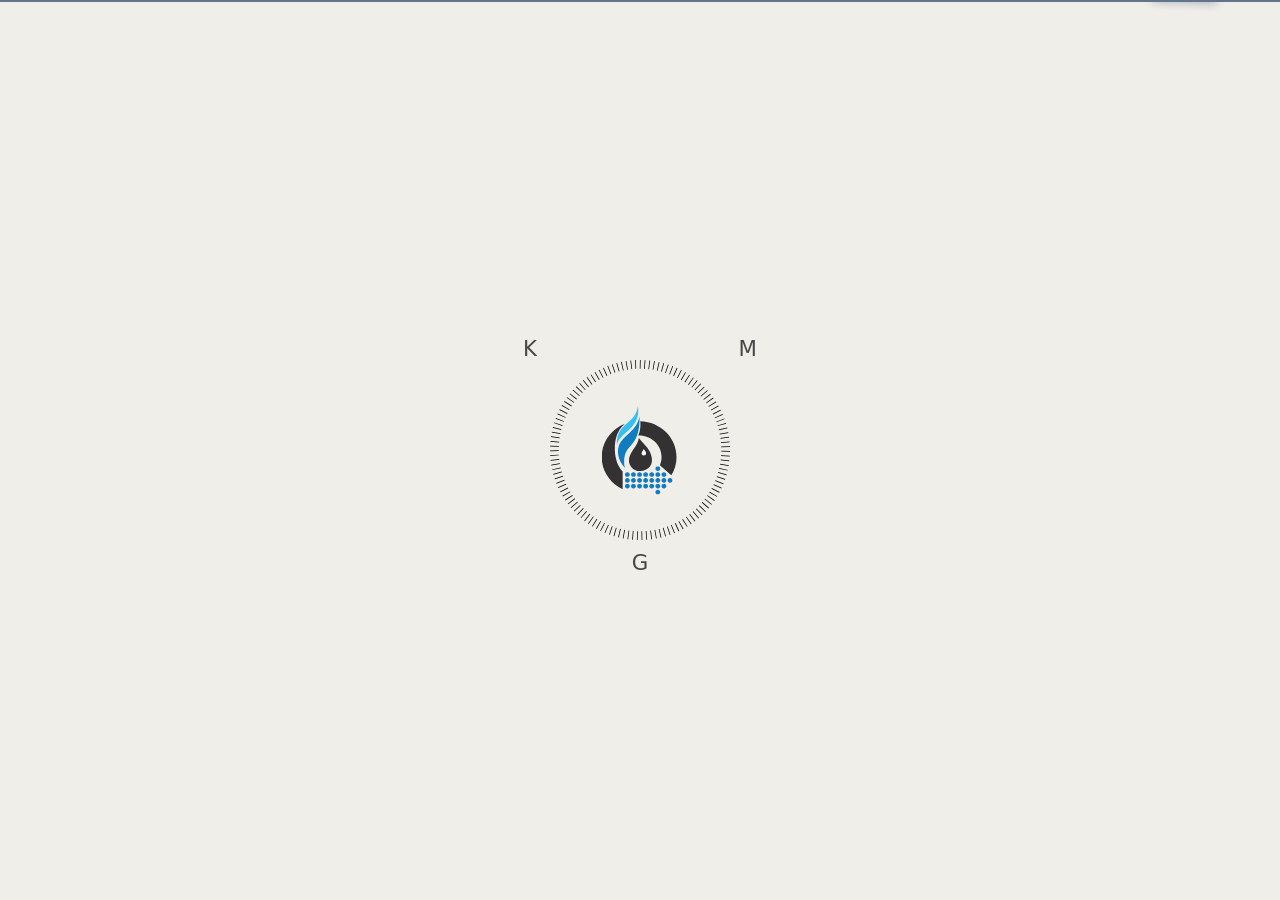
<file: admin/index.html>
<!doctype html>
<html lang="en">
  <head>
    <meta charset="UTF-8" />
    <link rel="icon" type="image/svg+xml" href="./images/logo-p.svg" />
    <meta name="viewport" content="width=device-width, initial-scale=1.0" />

    <!-- Primary Meta Tags -->
    <title>KMG Admin</title>
    <meta name="title" content="KMG Admin" />
    <meta name="description" content="Панель управления ҚазМұнайГаз" />

    <!-- Open Graph / Facebook -->
    <meta property="og:type" content="website" />
    <meta property="og:url" content="https://uapovvs.github.io/KMG/admin/" />
    <meta property="og:title" content="KMG Admin" />
    <meta property="og:description" content="Панель управления ҚазМұнайГаз" />
    <meta property="og:image" content="https://uapovvs.github.io/KMG/admin/images/KazMunayGas_logo.svg" />

    <!-- Twitter -->
    <meta property="twitter:card" content="summary" />
    <meta property="twitter:url" content="https://uapovvs.github.io/KMG/admin/" />
    <meta property="twitter:title" content="KMG Admin" />
    <meta property="twitter:description" content="Панель управления ҚазМұнайГаз" />
    <meta property="twitter:image" content="https://uapovvs.github.io/KMG/admin/images/KazMunayGas_logo.svg" />

    <!-- font family -->
    <link rel="preconnect" href="https://fonts.googleapis.com" />
    <link rel="preconnect" href="https://fonts.gstatic.com" crossorigin />
    <link
      href="https://fonts.googleapis.com/css2?family=Inter:ital,opsz,wght@0,14..32,100..900;1,14..32,100..900&family=Manrope:wght@200..800&display=swap"
      rel="stylesheet"
    />

    <meta name="theme-color" content="#fff" />
    <style>
      .preloader_container {
        position: fixed;
        top: 0; left: 0;
        width: 100vw; height: 100vh;
        z-index: 9999999;
        background: #f0eee9;
        display: flex;
        justify-content: center;
        align-items: center;
        transform-origin: center center;
        will-change: transform, opacity;
        transition: transform 0.8s cubic-bezier(0.7,0,0.3,1), opacity 0.6s ease;
      }
      .preloader_container.zoom-out {
        transform: scale(30);
        opacity: 0;
        pointer-events: none;
      }
      .preloader {
        position: relative;
        width: 180px;
        height: 180px;
        display: flex;
        justify-content: center;
        align-items: center;
      }
      .preloader .circle {
        position: absolute;
        width: 100%; height: 100%;
        z-index: 1;
        animation: spin-loader 12s linear infinite;
      }
      @keyframes spin-loader {
        from { transform: rotate(0deg); }
        to   { transform: rotate(360deg); }
      }
      .preloader_letters {
        position: absolute;
        width: 130%; height: 130%;
        top: -15%; left: -15%;
        z-index: 10;
        font-size: 16pt;
        color: #484745;
        font-family: system-ui, sans-serif;
      }
      @keyframes fadeIn {
        from { opacity: 0; }
        to   { opacity: 1; }
      }
      .preloader_letters div {
        position: absolute;
        opacity: 0;
        animation: fadeIn 0.3s ease forwards;
      }
      .preloader_letters .k { top: 0; left: 0;   animation-delay: 0.2s; }
      .preloader_letters .m { top: 0; right: 0;  animation-delay: 0.5s; }
      .preloader_letters .g { bottom: -12px; left: 50%; transform: translateX(-50%); animation-delay: 0.8s; }
      .preloader .logo {
        position: absolute;
        height: 90px;
        top: 50%;
        left: 50%;
        transform: translate(-50%, -50%);
        z-index: 5;
      }
    </style>
    <script type="module" crossorigin src="./assets/index-D6A8mwDC.js"></script>
    <link rel="modulepreload" crossorigin href="./assets/jsx-runtime-DS8q4l0i.js">
    <link rel="modulepreload" crossorigin href="./assets/useRouter-DpIhFklY.js">
    <link rel="modulepreload" crossorigin href="./assets/useStore-DsYzbB-M.js">
    <link rel="modulepreload" crossorigin href="./assets/react-dom-DhmXXS0w.js">
    <link rel="modulepreload" crossorigin href="./assets/link-BcyGb5ve.js">
    <link rel="modulepreload" crossorigin href="./assets/matchContext-CZLC4esT.js">
    <link rel="modulepreload" crossorigin href="./assets/useSearch-CuoFK188.js">
    <link rel="modulepreload" crossorigin href="./assets/useNavigate-D89igNC7.js">
    <link rel="modulepreload" crossorigin href="./assets/redirect-dE0wk0WH.js">
    <link rel="modulepreload" crossorigin href="./assets/route-BHBah3kW.js">
    <link rel="modulepreload" crossorigin href="./assets/preload-helper-Do0chd5j.js">
    <link rel="modulepreload" crossorigin href="./assets/Match-BHhZ3sbS.js">
    <link rel="modulepreload" crossorigin href="./assets/createLucideIcon-BzFxKnGL.js">
    <link rel="modulepreload" crossorigin href="./assets/arrow-right-YIF2Hhpq.js">
    <link rel="modulepreload" crossorigin href="./assets/circle-question-mark-CCl-fu2J.js">
    <link rel="modulepreload" crossorigin href="./assets/circle-BYG_77Ru.js">
    <link rel="modulepreload" crossorigin href="./assets/data-BsNeFAA6.js">
    <link rel="modulepreload" crossorigin href="./assets/client-CRhCPZKl.js">
    <link rel="modulepreload" crossorigin href="./assets/dist-55mhO-BA.js">
    <link rel="modulepreload" crossorigin href="./assets/zod-g0MnCZ7b.js">
    <link rel="modulepreload" crossorigin href="./assets/cookies-Cw-hvRBQ.js">
    <link rel="modulepreload" crossorigin href="./assets/font-provider-T9Ivrjbp.js">
    <link rel="modulepreload" crossorigin href="./assets/dist-BRRhV8uc.js">
    <link rel="modulepreload" crossorigin href="./assets/direction-provider-s_1Sf4B1.js">
    <link rel="modulepreload" crossorigin href="./assets/theme-provider-TgSIszs7.js">
    <link rel="modulepreload" crossorigin href="./assets/utils-D_stf533.js">
    <link rel="modulepreload" crossorigin href="./assets/button-CNtW_THu.js">
    <link rel="modulepreload" crossorigin href="./assets/general-error-DT50oUcF.js">
    <link rel="modulepreload" crossorigin href="./assets/not-found-error-DwaheGbE.js">
    <link rel="modulepreload" crossorigin href="./assets/_error-CvQlUbDH.js">
    <link rel="modulepreload" crossorigin href="./assets/user-management-BZuYcLD_.js">
    <link rel="modulepreload" crossorigin href="./assets/react-Bh0yqFKI.js">
    <link rel="modulepreload" crossorigin href="./assets/auth-store-uMY0UNTK.js">
    <link rel="stylesheet" crossorigin href="./assets/index-B4h93Wxa.css">
  </head>

  <body>
    <div class="preloader_container" id="main-preloader">
      <div class="preloader">
        <div class="preloader_letters">
          <div class="k">K</div>
          <div class="m">M</div>
          <div class="g">G</div>
        </div>
        <img class="circle" src="./images/loading-clock.svg" alt="loading">
        <img class="logo" src="./images/logo-p.svg" alt="KMG">
      </div>
    </div>
    <div id="root"></div>
  </body>
</html>
</file>
